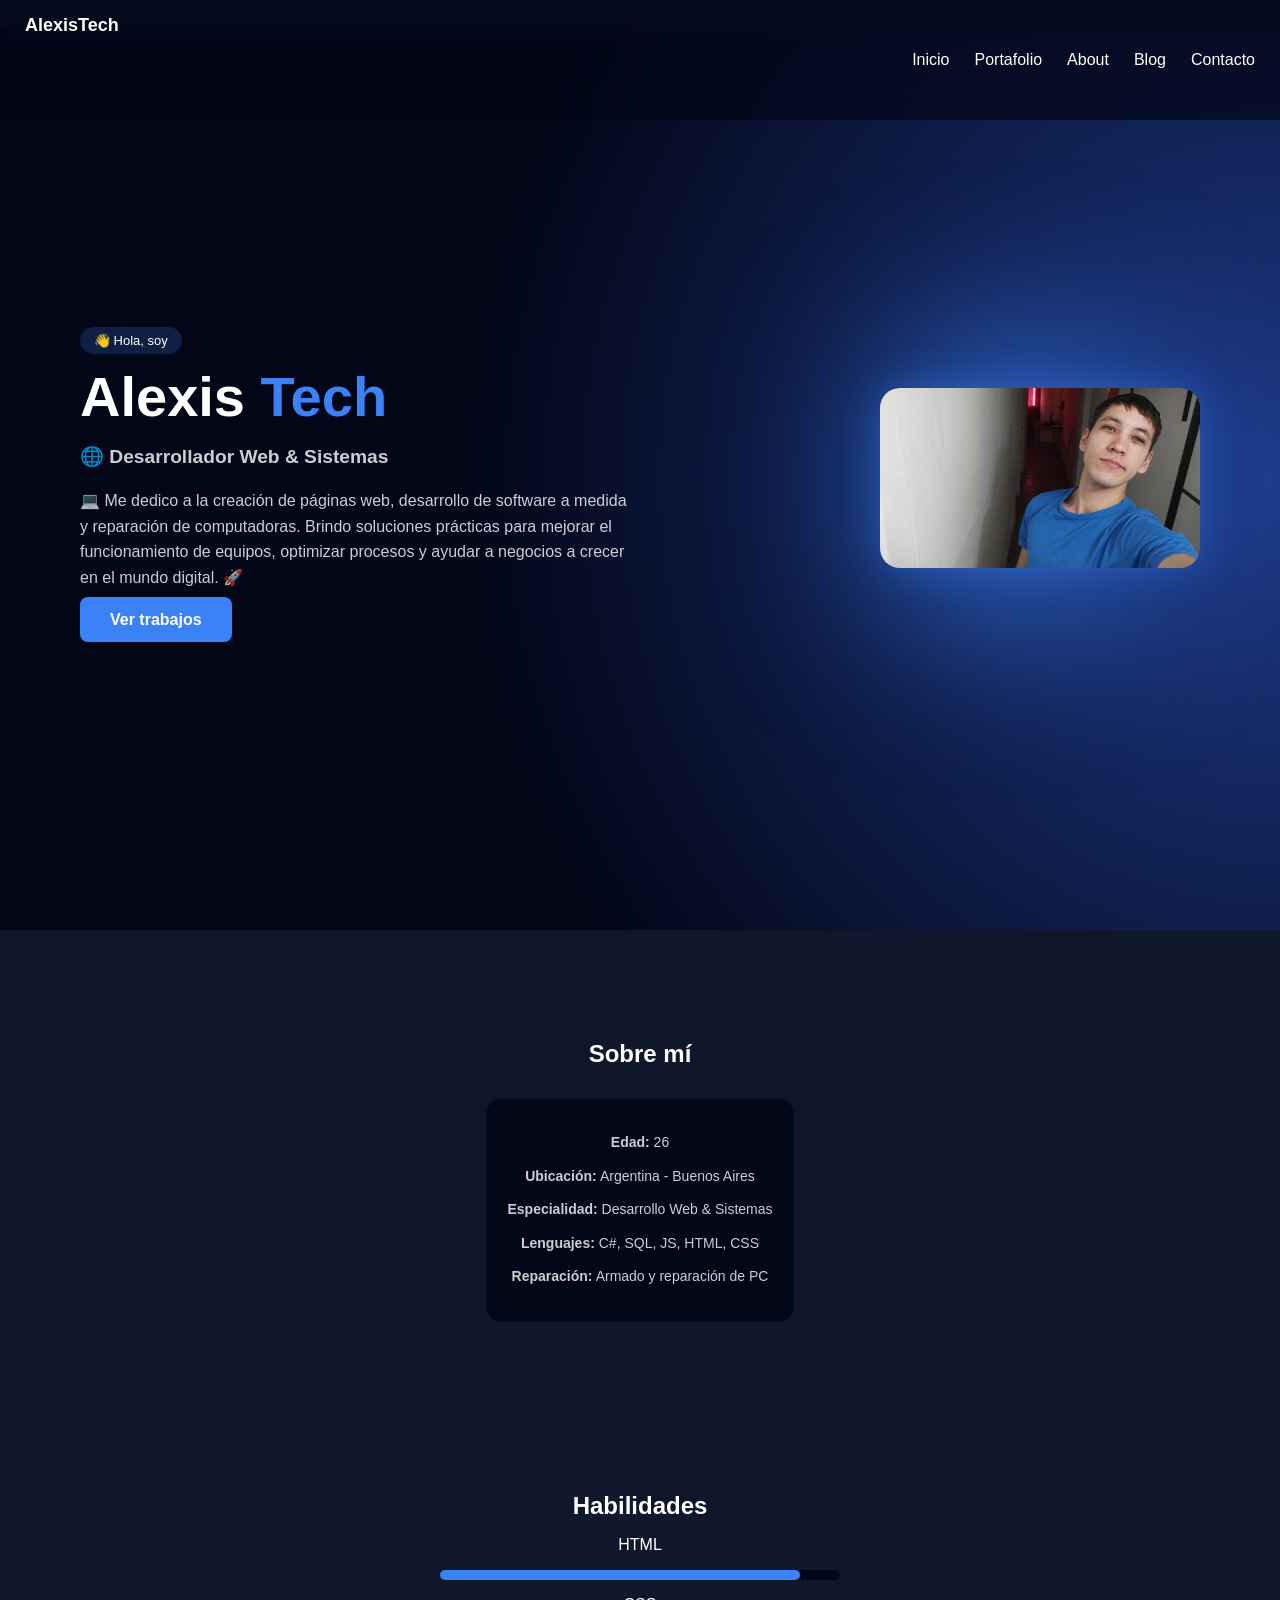
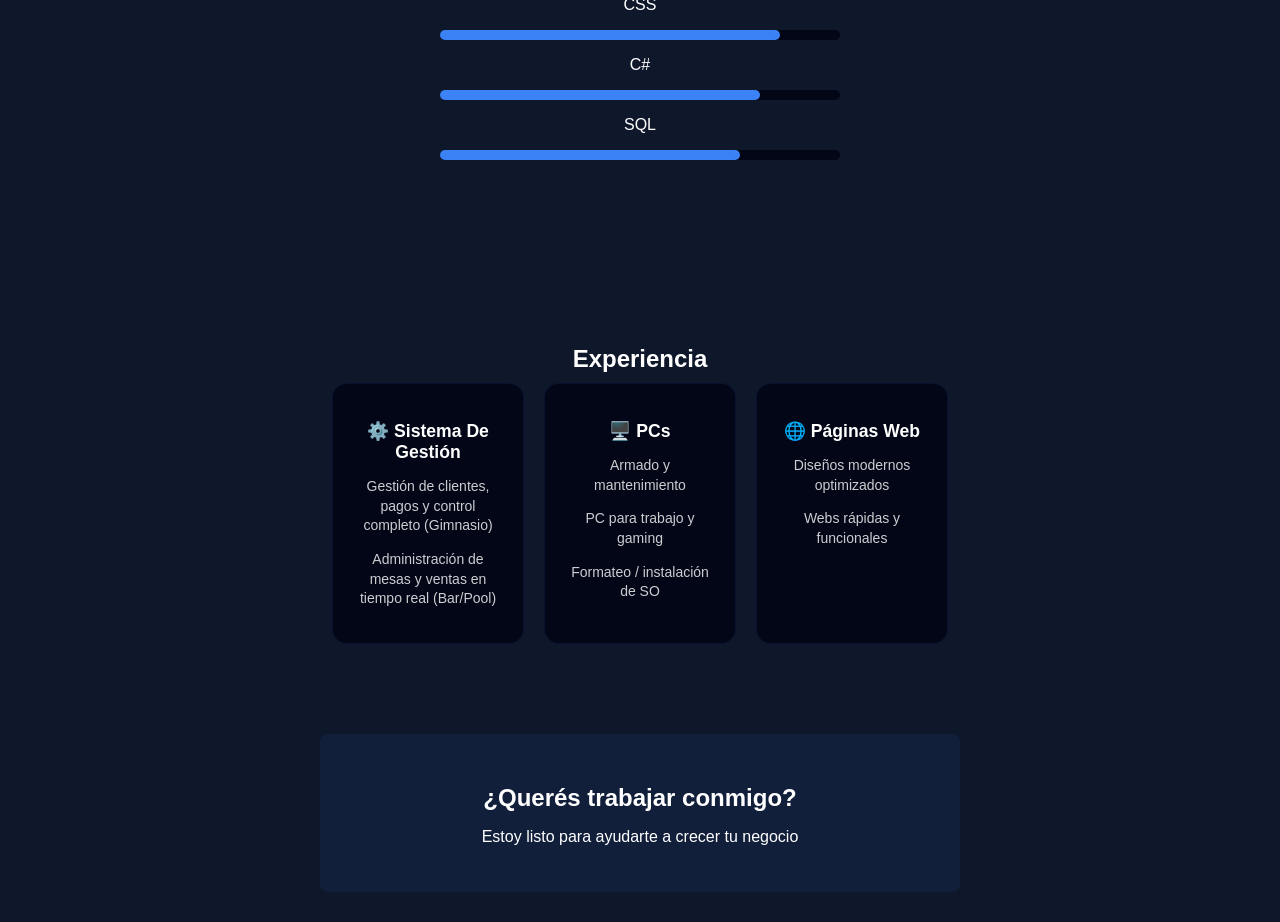
<file: acerca.html>
<!DOCTYPE html>
<html lang="es">
<head>
  <meta charset="UTF-8">
  <meta name="viewport" content="width=device-width, initial-scale=1.0">
  <title>Acerca de | AlexisTech</title>
  <link rel="stylesheet" href="css/styles.css">
</head>
<body>

<!-- NAVBAR -->
<header class="navbar">
  <div class="logo">AlexisTech</div>

  <div class="hamburguesa" id="hamburguesa">☰</div>

  <nav>
    <ul id="menu">
      <li><a href="index.html">Inicio</a></li>
      <li><a href="portfolio.html">Portafolio</a></li>
      <li><a href="acerca.html">About</a></li>
      <li><a href="blog.html">Blog</a></li>
      <li><a href="contacto.html">Contacto</a></li>
    </ul>
  </nav>
</header>

<!-- HERO ABOUT -->
<section class="about-hero">
  <div class="about-container">

    <!-- TEXTO -->
    <div class="about-text">
      <span class="badge">👋 Hola, soy</span>

      <h1 class="title">Alexis <span>Tech</span></h1>

      <h2 class="subtitle">🌐 Desarrollador Web & Sistemas</h2>

      <p class="about-desc">
        💻 Me dedico a la creación de páginas web, desarrollo de software a medida y reparación de computadoras.
        Brindo soluciones prácticas para mejorar el funcionamiento de equipos, optimizar procesos y ayudar a negocios a crecer en el mundo digital. 🚀
      </p>

      <div class="about-buttons">
        <a href="portfolio.html" class="btn">Ver trabajos</a>
      </div>
    </div>

    <!-- IMAGEN -->
    <div class="about-image">
      <img src="assets/images/yo.jpg" alt="Alexis">
    </div>

  </div>

  <div class="glow"></div>
</section>

<!-- SOBRE MI -->
<section class="about-info">
  <h2>Sobre mí</h2>

  <div class="info-container">
    <div class="blog-card">
      <p><strong>Edad:</strong> 26</p>
      <p><strong>Ubicación:</strong> Argentina - Buenos Aires</p>
      <p><strong>Especialidad:</strong> Desarrollo Web & Sistemas</p>
      <p><strong>Lenguajes:</strong> C#, SQL, JS, HTML, CSS</p>
      <p><strong>Reparación:</strong> Armado y reparación de PC</p>
    </div>
  </div>
</section>

<!-- SKILLS -->
<section class="skills">
  <h2>Habilidades</h2>

  <div class="skills-container">
    <div class="skill">
      <p>HTML</p>
      <div class="bar"><div style="width:90%"></div></div>
    </div>

    <div class="skill">
      <p>CSS</p>
      <div class="bar"><div style="width:85%"></div></div>
    </div>

    <div class="skill">
      <p>C#</p>
      <div class="bar"><div style="width:80%"></div></div>
    </div>

    <div class="skill">
      <p>SQL</p>
      <div class="bar"><div style="width:75%"></div></div>
    </div>
  </div>
</section>

<!-- EXPERIENCIA -->
<section class="experience">
  <h2>Experiencia</h2>

  <div class="exp-container">

    <div class="blog-card exp-card">
      <h3>⚙️ Sistema De Gestión</h3>
      <p>Gestión de clientes, pagos y control completo (Gimnasio)</p>
      <p>Administración de mesas y ventas en tiempo real (Bar/Pool)</p>
    </div>

    <div class="blog-card exp-card">
      <h3>🖥️ PCs</h3>
      <p>Armado y mantenimiento</p>
      <p>PC para trabajo y gaming</p>
      <p>Formateo / instalación de SO</p>
    </div>

    <div class="blog-card exp-card">
      <h3>🌐 Páginas Web</h3>
      <p>Diseños modernos optimizados</p>
      <p>Webs rápidas y funcionales</p>
    </div>

  </div>
</section>

<!-- CTA -->
<section class="cta">
  <h2>¿Querés trabajar conmigo?</h2>
  <p>Estoy listo para ayudarte a crecer tu negocio</p>
</section>

<!-- SCRIPT -->
<script src="js/app.js"></script>

</body>
</html>
</file>
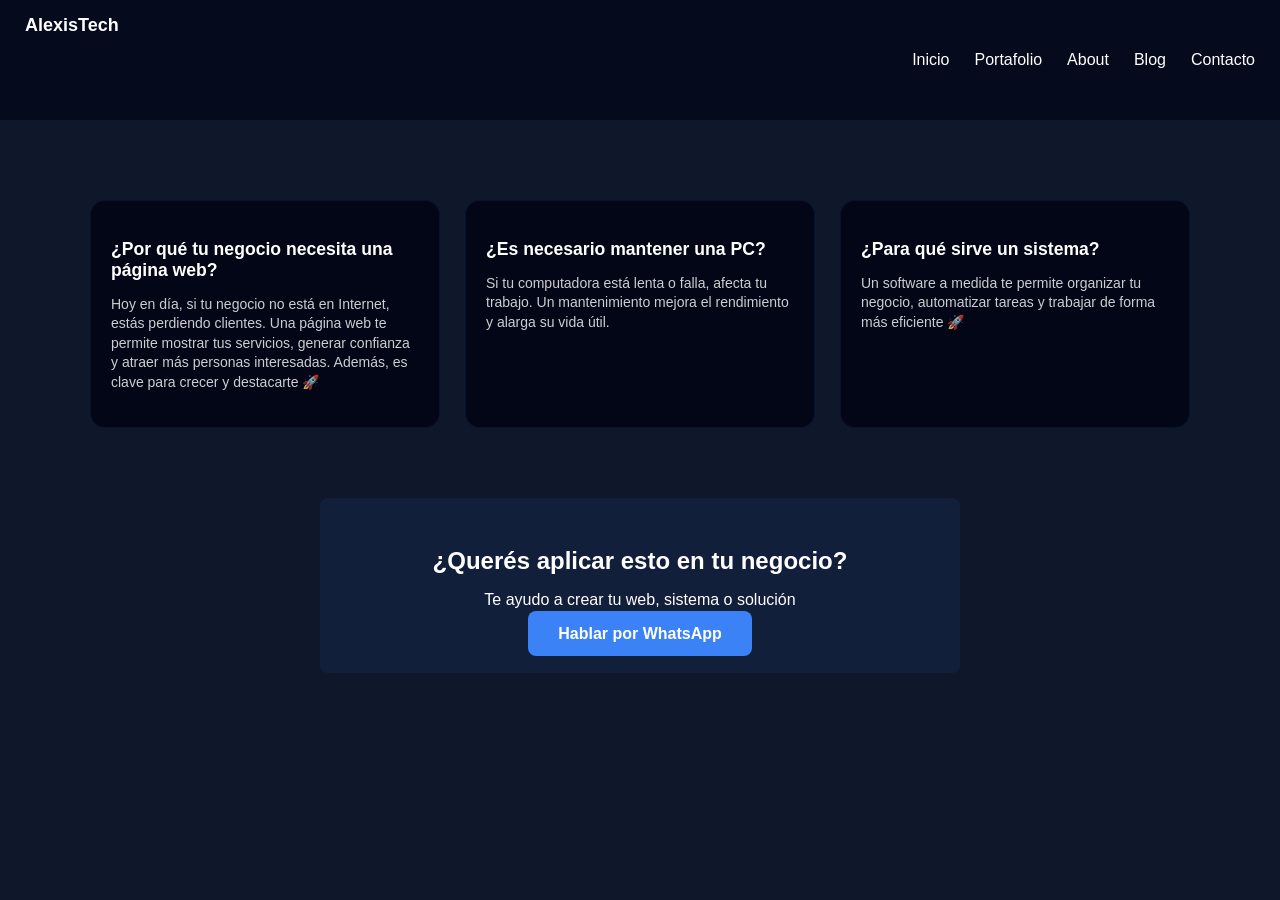
<file: blog.html>
<!DOCTYPE html>
<html lang="es">
<head>
    <meta charset="UTF-8">
    <meta name="viewport" content="width=device-width, initial-scale=1.0">
    <title>Blog | AlexisTech</title>
    <link rel="stylesheet" href="css/styles.css">
</head>

<body>

<!-- NAVBAR -->
<header class="navbar">
  <div class="logo">AlexisTech</div>

  <div class="hamburguesa" id="hamburguesa">☰</div>

  <nav>
    <ul id="menu">
      <li><a href="index.html">Inicio</a></li>
      <li><a href="portfolio.html">Portafolio</a></li>
      <li><a href="acerca.html">About</a></li>
      <li><a href="blog.html">Blog</a></li>
      <li><a href="contacto.html">Contacto</a></li>
    </ul>
  </nav>
</header>

<!-- HERO BLOG -->
<section class="blog-hero">
    <div class="ghost-text">
        Consejos y soluciones para mejorar tu negocio y tecnología
    </div>
</section>

<!-- POSTS -->
<section class="blog">
    <div class="blog-container">

        <!-- POST 1 -->
        <div class="blog-card">
            <h3>¿Por qué tu negocio necesita una página web?</h3>
            <p>
                Hoy en día, si tu negocio no está en Internet, estás perdiendo clientes.
                Una página web te permite mostrar tus servicios, generar confianza y atraer más personas interesadas.
                Además, es clave para crecer y destacarte 🚀
            </p>
        </div>

        <!-- POST 2 -->
        <div class="blog-card">
            <h3>¿Es necesario mantener una PC?</h3>
            <p>
                Si tu computadora está lenta o falla, afecta tu trabajo.
                Un mantenimiento mejora el rendimiento y alarga su vida útil.
            </p>
        </div>

        <!-- POST 3 -->
        <div class="blog-card">
            <h3>¿Para qué sirve un sistema?</h3>
            <p>
                Un software a medida te permite organizar tu negocio, automatizar tareas
                y trabajar de forma más eficiente 🚀
            </p>
        </div>

    </div>
</section>

<!-- CTA -->
<section class="cta">
    <h2>¿Querés aplicar esto en tu negocio?</h2>
    <p>Te ayudo a crear tu web, sistema o solución</p>

    <a href="https://api.whatsapp.com/send/?phone=1127068030" class="btn">
        Hablar por WhatsApp
    </a>
</section>

<!-- SCRIPT -->
<script src="js/app.js"></script>

</body>
</html>
</file>
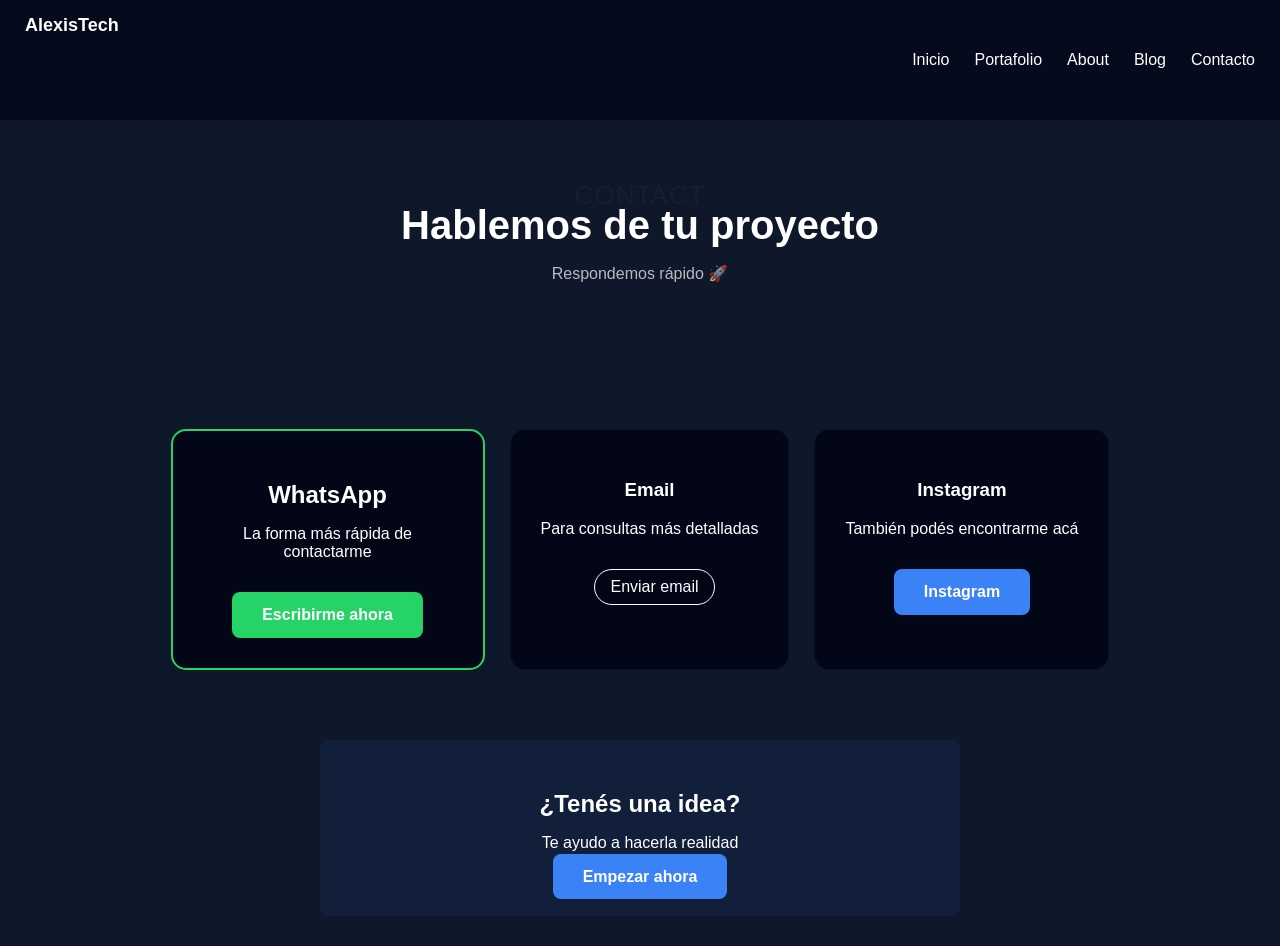
<file: contacto.html>
<!DOCTYPE html>
<html lang="es">
<head>
    <meta charset="UTF-8">
    <meta name="viewport" content="width=device-width, initial-scale=1.0">
    <title>Contacto | AlexisTech</title>
    <link rel="stylesheet" href="css/styles.css">
</head>

<body>

<!-- NAVBAR -->
<header class="navbar">
  <div class="logo">AlexisTech</div>

  <div class="hamburguesa" id="hamburguesa">☰</div>

  <nav>
    <ul id="menu">
      <li><a href="index.html">Inicio</a></li>
      <li><a href="portfolio.html">Portafolio</a></li>
      <li><a href="acerca.html">About</a></li>
      <li><a href="blog.html">Blog</a></li>
      <li><a href="contacto.html">Contacto</a></li>
    </ul>
  </nav>
</header>

<!-- HERO -->
<section class="contact-hero">
    <div class="ghost-text">CONTACT</div>

    <h1>Hablemos de tu proyecto</h1>
    <p>Respondemos rápido 🚀</p>
</section>

<!-- CONTACTO -->
<section class="contact-page">
    <div class="contact-grid">

        <!-- WHATSAPP -->
        <div class="contact-card main">
            <h2>WhatsApp</h2>
            <p>La forma más rápida de contactarme</p>

            <a href="https://api.whatsapp.com/send/?phone=1127068030"
               class="btn whatsapp">
               Escribirme ahora
            </a>
        </div>

        <!-- EMAIL -->
        <div class="contact-card">
            <h3>Email</h3>
            <p>Para consultas más detalladas</p>

            <a href="mailto:aleasfa@gmail.com" class="btn-outline">
                Enviar email
            </a>
        </div>

        <!-- REDES -->
        <div class="contact-card">
            <h3>Instagram</h3>
            <p>También podés encontrarme acá</p>

            <a href="https://www.instagram.com/alexisgonzalez26_ok/" class="btn">
                Instagram
            </a>
        </div>

    </div>
</section>

<!-- CTA -->
<section class="cta">
    <h2>¿Tenés una idea?</h2>
    <p>Te ayudo a hacerla realidad</p>

    <a href="https://api.whatsapp.com/send/?phone=1127068030" class="btn">
        Empezar ahora
    </a>
</section>

<!-- SCRIPT -->
<script src="js/app.js"></script>

</body>
</html>
</file>
<file: css/styles.css>
/* RESET */
body {
    margin: 0;
    font-family: Arial, sans-serif;
    background: #0f172a;
    color: white;
}

/* NAVBAR */

.navbar {
  display: flex;
  justify-content: space-between;
  align-items: center;
  padding: 15px 25px;
  position: fixed;
  width: 100%;
  box-sizing: border-box; /* 🔥 clave */
  top: 0;
  background: rgba(2, 6, 23, 0.7);
  backdrop-filter: blur(10px);
  z-index: 1000;
}

.logo {
  font-weight: bold;
  font-size: 18px;
}

/* menú desktop */
.navbar ul {
  display: flex;
  list-style: none;
  gap: 25px;
  margin: 0;
  padding: 0;
}

/* links */
.navbar a {
  color: white;
  text-decoration: none;
  transition: 0.3s;
}

.navbar a:hover {
  color: #3b82f6;
}
/* hamburguesa */
.hamburguesa {
  display: none;
  font-size: 26px;
  cursor: pointer;
}

.btn-outline {
    border: 2px solid #3b82f6;
    padding: 12px 25px;
    border-radius: 6px;
    color: #3b82f6;
    text-decoration: none;
    margin-left: 10px;
    transition: 0.3s;
}

.btn-outline:hover {
    background: #3b82f6;
    color: white;
}

/* HERO */
.hero {
    position: relative;
    height: 50vh;
    padding-top: 70px;
    display: flex;
    justify-content: center;
    align-items: center;
    text-align: center;

    background: linear-gradient(-45deg, #0f172a, #1e3a8a, #020617, #3b82f6);
    background-size: 400% 400%;
    animation: gradient 10s ease infinite;

    overflow: hidden;
}

@keyframes gradient {
    0% { background-position: 0% }
    50% { background-position: 100% }
    100% { background-position: 0% }
}

/* PARTICLES FIX */
#particles-js {
    position: absolute;
    width: 100%;
    height: 100%;
    top: 0;
    left: 0;
    z-index: 0;
}

.hero-content {
    position: relative;
    z-index: 2;
}

/* BOTONES */
.btn {
    background: #3b82f6;
    padding: 12px 25px;
    border-radius: 6px;
    color: white;
    text-decoration: none;
    transition: 0.3s;
}

.btn:hover {
    box-shadow: 0 0 20px #3b82f6;
}

/* ================= SERVICIOS ================= */

.services {
    text-align: center;
    padding: 80px 20px;
}

.services-container {
    display: grid;
    grid-template-columns: repeat(4, 1fr);
    gap: 20px;
    max-width: 1000px;
    margin: auto;
}

.card {
    background: #020617;
    padding: 20px;
    border-radius: 12px;
    transition: 0.3s;
    border: 1px solid rgba(59,130,246,0.1);
}

.card:hover {
    transform: translateY(-10px);
    box-shadow: 0 0 20px rgba(59,130,246,0.3);
}

/* ================= TECNOLOGÍAS ================= */

.tech {
    text-align: center;
    padding: 40px 20px; /* antes 80 */
}

.tech-container {
    display: flex;
    justify-content: center;
    gap: 15px;
    flex-wrap: wrap;
}

/* ================= PORTAFOLIO ================= */

.portfolio {
    padding: 120px 20px;
}

.portfolio-container {
    display: grid;
    grid-template-columns: repeat(auto-fit, minmax(300px, 1fr));
    gap: 25px;
    max-width: 1100px;
    margin: auto;
}


.project-card {
    background: #020617;
    border-radius: 15px;
    overflow: hidden;
    transition: 0.3s;
    border: 1px solid rgba(59,130,246,0.1);
}

.project-card:hover {
    transform: translateY(-10px);
    box-shadow: 0 0 25px rgba(59,130,246,0.3);
}

.project-image {
    position: relative;
    height: 220px;
    overflow: hidden;
}

.project-image img {
    width: 100%;
    height: 100%;
    object-fit: cover;
    position: absolute;
    opacity: 0;
    transition: 0.4s;
}

.project-image img.active {
    opacity: 1;
}

/* BOTONES */
.project-image button {
    position: absolute;
    top: 50%;
    transform: translateY(-50%);
    background: rgba(0,0,0,0.4);
    border-radius: 50%;
    border: none;
    color: white;
    padding: 6px 10px;
    cursor: pointer;
}

.prev { left: 10px; }
.next { right: 10px; }

/* OVERLAY */
.overlay {
    position: absolute;
    inset: 0;
    background: rgba(0,0,0,0.65);
    opacity: 0;
    display: flex;
    justify-content: center;
    align-items: center;
    transition: 0.3s;
}

.project-card:hover .overlay {
    opacity: 1;
}

.open-modal {
    background: #3b82f6;
    border: none;
    padding: 10px 20px;
    color: white;
    border-radius: 6px;
    cursor: pointer;
}

/* INFO */
.project-info {
    padding: 15px;
}

.project-info p {
    opacity: 0.7;
}

/* TAGS */
.tags {
    display: flex;
    justify-content: center;
    gap: 10px;
    flex-wrap: wrap;
}


.tags span {
    background: #3b82f6;
    padding: 5px 10px;
    border-radius: 15px;
    font-size: 12px;
}

/* CTA */
.cta {
    text-align: center;
    padding: 30px;
    background: rgba(59,130,246,0.08);
    border-radius: 8px;
    max-width: 600px;
    margin: auto;
}

/* ================= MODAL ================= */

.modal {
    display: none;
    position: fixed;
    inset: 0;
    background: rgba(0,0,0,0.85);
    justify-content: center;
    align-items: center;
}

.modal-content {
    background: #020617;
    padding: 30px;
    border-radius: 12px;
    width: 500px;
    position: relative;
    text-align: center;
}

.close {
    position: absolute;
    right: 15px;
    top: 10px;
    cursor: pointer;
}

.modal-slider img {
    width: 100%;
    height: 220px;
    object-fit: cover;
}

/* ================= RESPONSIVE ================= */

@media (max-width: 900px) {
    .services-container {
        grid-template-columns: repeat(2, 1fr);
    }

    .portfolio-container {
        grid-template-columns: repeat(2, 1fr);
    }
}

@media (max-width: 500px) {
    .services-container,
    .portfolio-container {
        grid-template-columns: 1fr;
    }
}
.portfolio-intro {
    text-align: center;
    padding-top: 20px;
}

.portfolio-intro h1 {
    font-size: 2.8rem;
    margin-bottom: 5px; /* más pegado */
}

.portfolio-intro p {
    margin-top: 0;
    opacity: 0.7;
}

.portfolio-intro {
    margin-bottom: 30px; /* más compacto */
}

.portfolio-intro p {
    opacity: 0.7;
    max-width: 600px;
    margin: auto;
    font-size: 1rem;
}
.portfolio {
    padding: 140px 20px 80px;
}
.card ul {
    list-style: none;
    padding: 0;
    margin-top: 10px;
    text-align: left;
}

.card ul li {
    font-size: 14px;
    margin: 6px 0;
    opacity: 0.85;
}
.testimonials {
    text-align: center;
    padding: 40px 20px;
}


.testimonials-container {
    display: flex;
    justify-content: center;
    gap: 20px;
    margin-top: 15px;
    flex-wrap: wrap;
}

.testimonial {
    background: #020617;
    padding: 20px;
    border-radius: 12px;
    max-width: 250px;
    border: 1px solid rgba(59,130,246,0.1);
}
/* 🔥 MENOS ESPACIO GLOBAL */
section {
    margin: 30px 0; /* antes 60 */
}
.portfolio-intro h1 {
    font-size: 2.8rem;
    margin-bottom: 5px; /* más pegado */
}

.portfolio-intro p {
    margin-top: 0;
    opacity: 0.7;
}
.why {
    text-align: center;
    padding: 40px 20px; /* antes 80 */
}


.why-container {
    display: flex;
    justify-content: center;
    gap: 30px;
    margin-top: 20px;
    flex-wrap: wrap;
}
.cta {
    text-align: center;
    padding: 30px 20px; /* antes 60 */
    margin: 30px auto; /* antes 60 */
}
.whatsapp-float {
    position: fixed;
    bottom: 20px;
    right: 20px;
    background: #25D366;
    color: white;
    font-size: 28px;
    width: 60px;
    height: 60px;
    border-radius: 50%;
    display: flex;
    justify-content: center;
    align-items: center;
    text-decoration: none;
    box-shadow: 0 0 15px rgba(0,0,0,0.3);
    z-index: 999;
    transition: 0.3s;
}

.whatsapp-float:hover {
    transform: scale(1.1);
    box-shadow: 0 0 25px #25D366;
}
.hero h1 {
    font-size: 2.8rem;
    max-width: 700px;
    margin: auto;
    text-shadow: 0 0 20px rgba(59,130,246,0.4);
}

.hero p {
    margin-top: 15px;
    opacity: 0.8;
    font-size: 1.1rem;
}
.btn {
    background: #3b82f6;
    padding: 14px 30px;
    border-radius: 8px;
    font-weight: bold;
    transition: 0.3s;
}

.btn:hover {
    transform: scale(1.05);
    box-shadow: 0 0 25px #3b82f6;
}
.hero-stats {
    margin-top: 10px;
    display: flex;
    gap: 10px;
    justify-content: center;
    font-size: 13px;
    opacity: 0.8;
}
h2 {
    margin-bottom: 10px;
}



                          /* acerca.html */

.btn-outline {
    border: 1px solid white;
    padding: 8px 15px;
    border-radius: 20px;
    color: white;
    text-decoration: none;
}
.about-hero {
    position: relative;
    height: 100vh;
    display: flex;
    align-items: center;
    padding: 0 80px;
    background: radial-gradient(circle at right, #1e3a8a, #020617 60%);
    overflow: hidden;
}
/* CONTENEDOR */
.about-container {
    display: flex;
    justify-content: space-between;
    align-items: center;
    width: 100%;
    z-index: 2;
}
.about-text {
    max-width: 550px;
}
.badge {
    background: rgba(59,130,246,0.2);
    padding: 6px 14px;
    border-radius: 20px;
    font-size: 13px;
}

.title {
    font-size: 3.5rem;
    margin: 15px 0;
}

.title span {
    color: #3b82f6;
}

.subtitle {
    font-size: 1.2rem;
    opacity: 0.8;
}

.about-desc {
    margin: 20px 0;
    line-height: 1.6;
    opacity: 0.8;
}

/* BOTONES */
.about-buttons {
    margin-top: 20px;
}

/* IMAGEN */
.about-image img {
    width: 320px;
    border-radius: 20px;
    box-shadow: 0 0 40px rgba(59,130,246,0.4);
    transition: 0.3s;
}

.about-image img:hover {
    transform: scale(1.05);
}

/* EFECTO GLOW 🔥 */
.glow {
    position: absolute;
    right: 120px;
    width: 300px;
    height: 300px;
    background: radial-gradient(circle, #3b82f6, transparent);
    filter: blur(80px);
}

.glow2 {
    position: absolute;
    right: 200px;
    top: 100px;
    width: 200px;
    height: 200px;
    background: radial-gradient(circle, #60a5fa, transparent);
    filter: blur(60px);
}

/* capa oscura arriba de la imagen */
.about-overlay {
    position: absolute;
    inset: 0;
    background: linear-gradient(to right, rgba(2,6,23,0.9), rgba(2,6,23,0.2));
}

/* contenido */
.about-content {
    position: relative;
    z-index: 2;
    max-width: 500px;
}

.about-content h1 {
    font-size: 3.5rem;
}

.about-content h1 span {
    color: #3b82f6;
}

.about-content p {
    opacity: 0.8;
    margin-bottom: 10px;
}
.big-letter {
    position: absolute;
    font-size: 300px;
    color: rgba(255,255,255,0.03);
    left: 50%;
    top: 50%;
    transform: translate(-50%, -50%);
    pointer-events: none;
}
/* ================= ABOUT INFO ================= */
.about-info {
    padding: 60px 20px;
    text-align: center;
}

.info-container {
    display: flex;
    justify-content: center;
    gap: 40px;
    margin-top: 30px;
    flex-wrap: wrap;
}

.info-box {
    background: #020617;
    padding: 20px;
    border-radius: 10px;
}

.info-img img {
    width: 300px;
    border-radius: 10px;
}

/* ================= SKILLS ================= */
.skills {
    text-align: center;
    padding: 60px 20px;
}

.skill {
    margin: 15px auto;
    max-width: 400px;
}

.bar {
    background: #020617;
    height: 10px;
    border-radius: 10px;
}

.bar div {
    height: 100%;
    background: #3b82f6;
    border-radius: 10px;
}

/* ================= EXPERIENCE ================= */
.experience {
    text-align: center;
    padding: 60px 20px;
}

.exp-container {
    display: flex;
    justify-content: center;
    gap: 20px;
    flex-wrap: wrap;
}

.exp-card {
    background: #020617;
    padding: 20px;
    border-radius: 10px;
    max-width: 150px;
}
/* ================= BLOG HERO ================= */



.blog-hero h1 {
background: linear-gradient(90deg, #3b82f6, #60a5fa);

background-clip: text;              /* estándar */
-webkit-background-clip: text;     /* chrome/safari */

color: transparent;
-webkit-text-fill-color: transparent;
}

.blog-hero p {
    opacity: 0.7;
    font-size: 1rem;
}

/* ================= BLOG GRID ================= */

.blog {
    padding: 40px 20px;
}

.blog-container {
    display: grid;
    grid-template-columns: repeat(3, 1fr);
    gap: 25px;
    max-width: 1100px;
    margin: auto;
}

/* ================= CARD PRO ================= */

.blog-card {
    position: relative;
    background: #020617;
    padding: 20px;
    border-radius: 15px;
    border: 1px solid rgba(59,130,246,0.1);
    transition: 0.3s;
    overflow: hidden;
}

/* 🔥 HOVER */
.blog-card:hover {
    transform: translateY(-12px) scale(1.02);
    box-shadow: 0 0 30px rgba(59,130,246,0.3);
}

/* 🔥 EFECTO BRILLO */
.blog-card::before {
    content: "";
    position: absolute;
    inset: 0;
    background: linear-gradient(120deg, transparent, rgba(59,130,246,0.25), transparent);
    opacity: 0;
    transition: 0.4s;
}

.blog-card:hover::before {
    opacity: 1;
}

/* ================= TEXTO ================= */

.blog-card h3 {
    font-size: 1.1rem;
    margin-bottom: 10px;
}

.blog-card p {
    font-size: 14px;
    opacity: 0.8;
    line-height: 1.4;
}

/* ================= LINK ================= */

.blog-card a {
    display: inline-block;
    margin-top: 12px;
    color: #3b82f6;
    text-decoration: none;
    font-size: 14px;
    font-weight: bold;
    transition: 0.3s;
}

.blog-card a:hover {
    text-shadow: 0 0 10px #3b82f6;
}

/* ================= CTA ================= */

.blog .cta {
    margin-top: 60px;
}

/* ================= RESPONSIVE ================= */

@media (max-width: 900px) {
    .blog-container {
        grid-template-columns: repeat(2, 1fr);
    }
}

@media (max-width: 500px) {
    .blog-container {
        grid-template-columns: 1fr;
    }
}
/* 👻 TEXTO FANTASMA */

.blog-hero {
    padding: 80px 20px 20px; /* 👈 antes era mucho más */
    position: relative;
    text-align: center;
    overflow: hidden;
}

.ghost-text {
    position: absolute;
    top: 50%;
    left: 50%;
    transform: translate(-50%, -50%);
    font-size: 26px;
    color: rgba(255,255,255,0.03);
    white-space: nowrap;
    pointer-events: none;
    letter-spacing: 1px;
}

@keyframes float {
    0% { transform: translate(-50%, -50%) translateY(0); }
    50% { transform: translate(-50%, -50%) translateY(-10px); }
    100% { transform: translate(-50%, -50%) translateY(0); }
}
/* ================= CONTACT HERO ================= */

.contact-hero {
    position: relative;
    text-align: center;
    padding: 140px 20px 60px;
    overflow: hidden;
}

.contact-hero h1 {
    font-size: 2.5rem;
    margin-bottom: 10px;
}

.contact-hero p {
    opacity: 0.7;
}

/* ================= GRID ================= */

.contact-page {
    padding: 40px 20px;
}

.contact-grid {
    display: flex;
    justify-content: center;
    gap: 25px;
    flex-wrap: wrap;
}

/* ================= CARD ================= */

.contact-card {
    background: #020617;
    padding: 30px;
    border-radius: 15px;
    text-align: center;
    border: 1px solid rgba(59,130,246,0.1);
    max-width: 250px;
    transition: 0.3s;
}

.contact-card:hover {
    transform: translateY(-10px);
    box-shadow: 0 0 25px rgba(59,130,246,0.3);
}

/* 🔥 CARD PRINCIPAL */
.contact-card.main {
    border: 2px solid #25D366;
}

/* BOTONES */
.contact-card a {
    display: inline-block;
    margin-top: 15px;
}

/* ================= BOTÓN WHATSAPP ================= */

.whatsapp {
    background: #25D366;
}

.whatsapp:hover {
    box-shadow: 0 0 20px #25D366;
}




/* 📱 MOBILE */
@media (max-width: 768px) {

  .navbar ul {
    display: none;
    flex-direction: column;
    position: absolute;
    top: 70px;
    left: 0;
    width: 100%;
    background: #0a0f2c;
    padding: 20px 0;
    text-align: center;
    border-top: 1px solid rgba(255,255,255,0.1);
  }

  .navbar ul.active {
    display: flex;
  }

  .navbar ul li {
    margin: 12px 0;
  }

  .navbar ul li a {
    font-size: 18px;
    display: block;
    padding: 10px;
  }

  .navbar ul li a:hover {
    background: rgba(59,130,246,0.1);
    border-radius: 6px;
  }

  .hamburguesa {
    display: block;
  }
}
/* =========================
   PRECIOS
========================= */

.pricing {
  padding: 80px 20px;
  text-align: center;
  background: linear-gradient(180deg, #0b1220, #0e1a35);
}

.pricing h2 {
  font-size: 32px;
  margin-bottom: 10px;
}

.pricing-sub {
  color: #aaa;
  margin-bottom: 40px;
}

.pricing-container {
  display: flex;
  justify-content: center;
  gap: 25px;
  flex-wrap: wrap;
}

/* CARD */
.price-card {
  background: #111a2e;
  border-radius: 15px;
  padding: 30px;
  width: 280px;
  position: relative;
  transition: all 0.3s ease;
  border: 1px solid rgba(255,255,255,0.05);
}

.price-card:hover {
  transform: translateY(-10px);
  box-shadow: 0 15px 40px rgba(0,0,0,0.5);
}

/* TITULO */
.price-card h3 {
  margin-bottom: 10px;
  font-size: 20px;
}

/* PRECIO */
.price {
  font-size: 30px;
  font-weight: bold;
  margin: 15px 0;
  color: #3b82f6;
}

.price span {
  font-size: 14px;
  color: #aaa;
}

/* LISTA */
.price-card ul {
  list-style: none;
  padding: 0;
  text-align: left;
  margin: 20px 0;
}

.price-card ul li {
  margin-bottom: 10px;
  color: #ccc;
}

/* BOTÓN */
.price-card button {
  width: 100%;
  padding: 12px;
  border: none;
  border-radius: 8px;
  background: linear-gradient(135deg, #3b82f6, #2563eb);
  color: white;
  font-weight: bold;
  cursor: pointer;
  transition: 0.3s;
}

.price-card button:hover {
  transform: scale(1.05);
  box-shadow: 0 5px 20px rgba(59,130,246,0.5);
}

/* DESTACADO */
.destacado {
  border: 2px solid #3b82f6;
  transform: scale(1.05);
  box-shadow: 0 0 25px rgba(59,130,246,0.3);
}

/* TAG */
.tag {
  position: absolute;
  top: -12px;
  right: 15px;
  background: #3b82f6;
  color: white;
  padding: 5px 12px;
  font-size: 12px;
  border-radius: 6px;
  font-weight: bold;
}

/* RESPONSIVE */
@media (max-width: 768px) {
  .price-card {
    width: 100%;
    max-width: 320px;
  }
}
/* logo transparente*/
.logo {
  height: 90px;
  background: transparent;
  mix-blend-mode: lighten;
   filter: brightness(1.2);
}

.logo-container {
  display: flex;
  align-items: center;
  margin-left: 10px;
}
</file>
